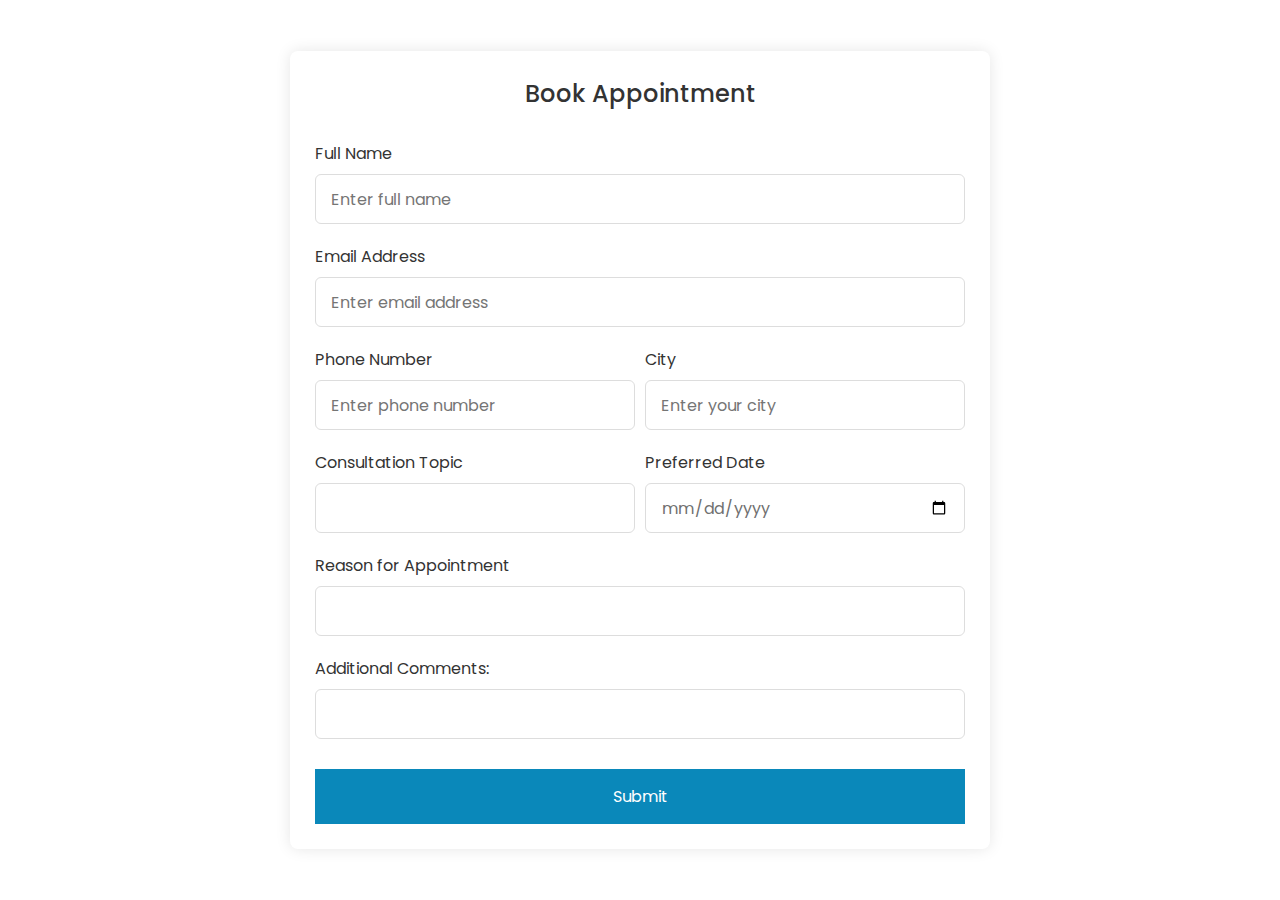
<file: appointment.html>
<!DOCTYPE html>
<html lang="en">
  <head>
    <meta charset="UTF-8" />
    <meta name="viewport" content="width=device-width, initial-scale=1.0" />
    <meta http-equiv="X-UA-Compatible" content="ie=edge" />
    <title>Book Appointment</title>
    <!---Custom CSS File--->
    <link rel="stylesheet" href="appintment.css" />
  </head>
  <body>
    <section class="container">
      <header>Book Appointment</header>
      <form action="#" class="form">
        <div class="input-box">
          <label>Full Name</label>
          <input type="text" placeholder="Enter full name" required />
        </div>

        <div class="input-box">
          <label>Email Address</label>
          <input type="text" placeholder="Enter email address" required />
        </div>

        <div class="column">
          <div class="input-box">
            <label>Phone Number</label>
            <input type="number" placeholder="Enter phone number" required />
          </div>
          <div class="input-box">
            <label>City</label>
            <input type="text" placeholder="Enter your city" required />
          </div>
        </div>
       

        <!-- Consulting Details -->

        <div class="column">
         <div class="input-box">
            <label>Consultation Topic</label>
            <input type="text">
          </div>
          <div class="input-box">
            <label>Preferred Date</label>
            <input type="date"/>
          </div>
        </div>


       <div class="input-box address">
        <div class="input-box">
            <label for="availability">Reason for Appointment</label>
            <input type="text" id="availability" name="availability" required>
          </div>
        <div class="input-box">
          <label for="availability">Additional Comments:</label>
          <input type="text" id="availability" name="availability" required>
        </div>
         <button>Submit</button>
      </form>
    </section>
  </body>
</html>
</file>
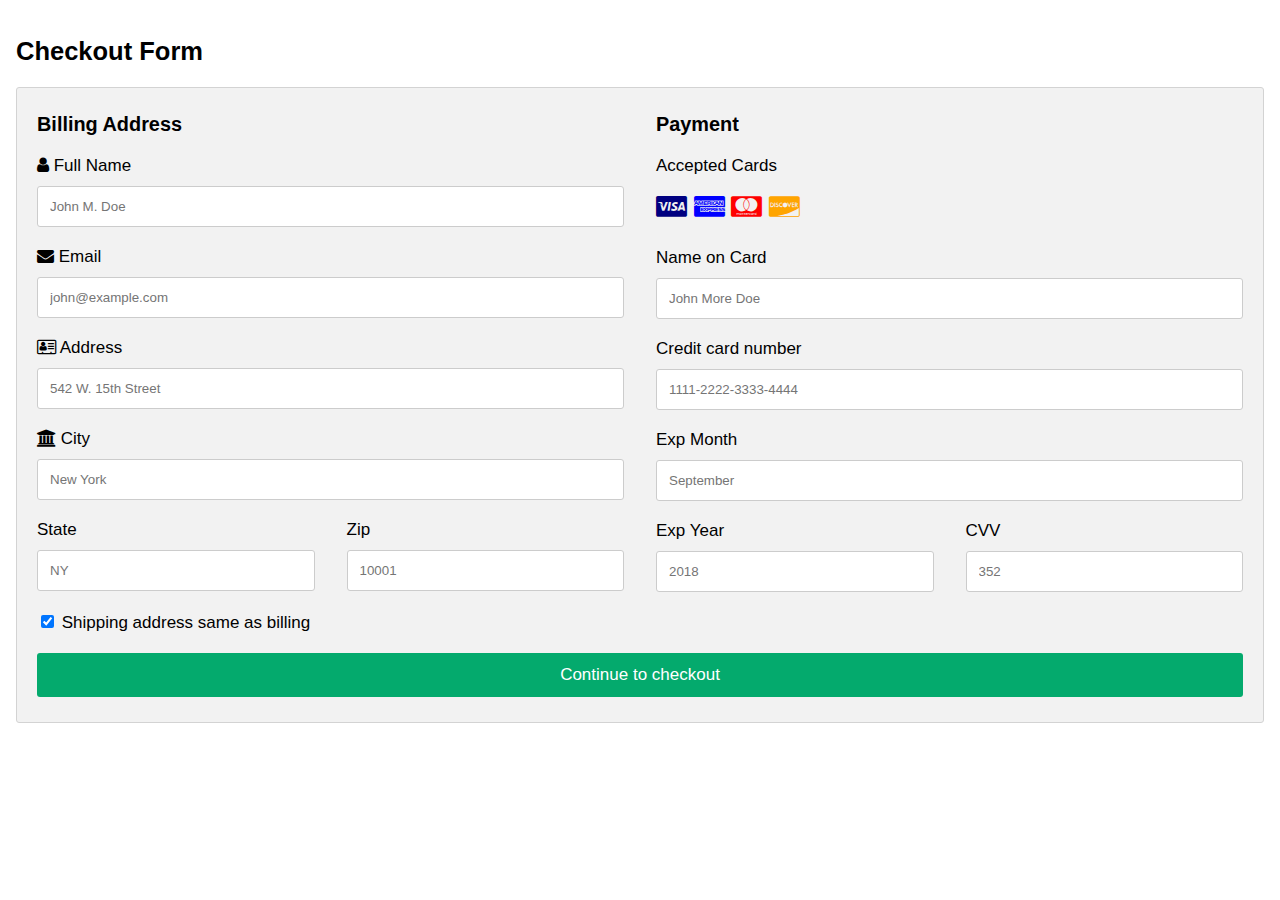
<file: checkout.html>
<!DOCTYPE html>
<html>
<head>
<meta name="viewport" content="width=device-width, initial-scale=1">
<link rel="stylesheet" href="https://cdnjs.cloudflare.com/ajax/libs/font-awesome/4.7.0/css/font-awesome.min.css">
<style>
body {
  font-family: Arial;
  font-size: 17px;
  padding: 8px;
}

* {
  box-sizing: border-box;
}

.row {
  display: -ms-flexbox; /* IE10 */
  display: flex;
  -ms-flex-wrap: wrap; /* IE10 */
  flex-wrap: wrap;
  margin: 0 -16px;
}

.col-25 {
  -ms-flex: 25%; /* IE10 */
  flex: 25%;
}

.col-50 {
  -ms-flex: 50%; /* IE10 */
  flex: 50%;
}

.col-75 {
  -ms-flex: 75%; /* IE10 */
  flex: 75%;
}

.col-25,
.col-50,
.col-75 {
  padding: 0 16px;
}

.container {
  background-color: #f2f2f2;
  padding: 5px 20px 15px 20px;
  border: 1px solid lightgrey;
  border-radius: 3px;
}

input[type=text] {
  width: 100%;
  margin-bottom: 20px;
  padding: 12px;
  border: 1px solid #ccc;
  border-radius: 3px;
}

label {
  margin-bottom: 10px;
  display: block;
}

.icon-container {
  margin-bottom: 20px;
  padding: 7px 0;
  font-size: 24px;
}

.btn {
  background-color: #04AA6D;
  color: white;
  padding: 12px;
  margin: 10px 0;
  border: none;
  width: 100%;
  border-radius: 3px;
  cursor: pointer;
  font-size: 17px;
}

.btn:hover {
  background-color: #45a049;
}

a {
  color: #2196F3;
}

hr {
  border: 1px solid lightgrey;
}

span.price {
  float: right;
  color: grey;
}

/* Responsive layout - when the screen is less than 800px wide, make the two columns stack on top of each other instead of next to each other (also change the direction - make the "cart" column go on top) */
@media (max-width: 800px) {
  .row {
    flex-direction: column-reverse;
  }
  .col-25 {
    margin-bottom: 20px;
  }
}
</style>
</head>
<body>

<h2>Checkout Form</h2>
<div class="row">
  <div class="col-75">
    <div class="container">
      <form action="">
      
        <div class="row">
          <div class="col-50">
            <h3>Billing Address</h3>
            <label for="fname"><i class="fa fa-user"></i> Full Name</label>
            <input type="text" id="fname" name="firstname" placeholder="John M. Doe">
            <label for="email"><i class="fa fa-envelope"></i> Email</label>
            <input type="text" id="email" name="email" placeholder="john@example.com">
            <label for="adr"><i class="fa fa-address-card-o"></i> Address</label>
            <input type="text" id="adr" name="address" placeholder="542 W. 15th Street">
            <label for="city"><i class="fa fa-institution"></i> City</label>
            <input type="text" id="city" name="city" placeholder="New York">

            <div class="row">
              <div class="col-50">
                <label for="state">State</label>
                <input type="text" id="state" name="state" placeholder="NY">
              </div>
              <div class="col-50">
                <label for="zip">Zip</label>
                <input type="text" id="zip" name="zip" placeholder="10001">
              </div>
            </div>
          </div>

          <div class="col-50">
            <h3>Payment</h3>
            <label for="fname">Accepted Cards</label>
            <div class="icon-container">
              <i class="fa fa-cc-visa" style="color:navy;"></i>
              <i class="fa fa-cc-amex" style="color:blue;"></i>
              <i class="fa fa-cc-mastercard" style="color:red;"></i>
              <i class="fa fa-cc-discover" style="color:orange;"></i>
            </div>
            <label for="cname">Name on Card</label>
            <input type="text" id="cname" name="cardname" placeholder="John More Doe">
            <label for="ccnum">Credit card number</label>
            <input type="text" id="ccnum" name="cardnumber" placeholder="1111-2222-3333-4444">
            <label for="expmonth">Exp Month</label>
            <input type="text" id="expmonth" name="expmonth" placeholder="September">
            <div class="row">
              <div class="col-50">
                <label for="expyear">Exp Year</label>
                <input type="text" id="expyear" name="expyear" placeholder="2018">
              </div>
              <div class="col-50">
                <label for="cvv">CVV</label>
                <input type="text" id="cvv" name="cvv" placeholder="352">
              </div>
            </div>
          </div>
          
        </div>
        <label>
          <input type="checkbox" checked="checked" name="sameadr"> Shipping address same as billing
        </label>
        <input type="submit" value="Continue to checkout" class="btn">
      </form>
    </div>
  </div>
  <!-- <div class="col-25">
    <div class="container">
      <h4>Cart <span class="price" style="color:black"><i class="fa fa-shopping-cart"></i> <b>4</b></span></h4>
      <p><a href="#">Product 1</a> <span class="price">$15</span></p>
      <p><a href="#">Product 2</a> <span class="price">$5</span></p>
      <p><a href="#">Product 3</a> <span class="price">$8</span></p>
      <p><a href="#">Product 4</a> <span class="price">$2</span></p>
      <hr>
      <p>Total <span class="price" style="color:black"><b>$30</b></span></p>
    </div>
  </div> -->
</div>

</body>
</html>
</file>
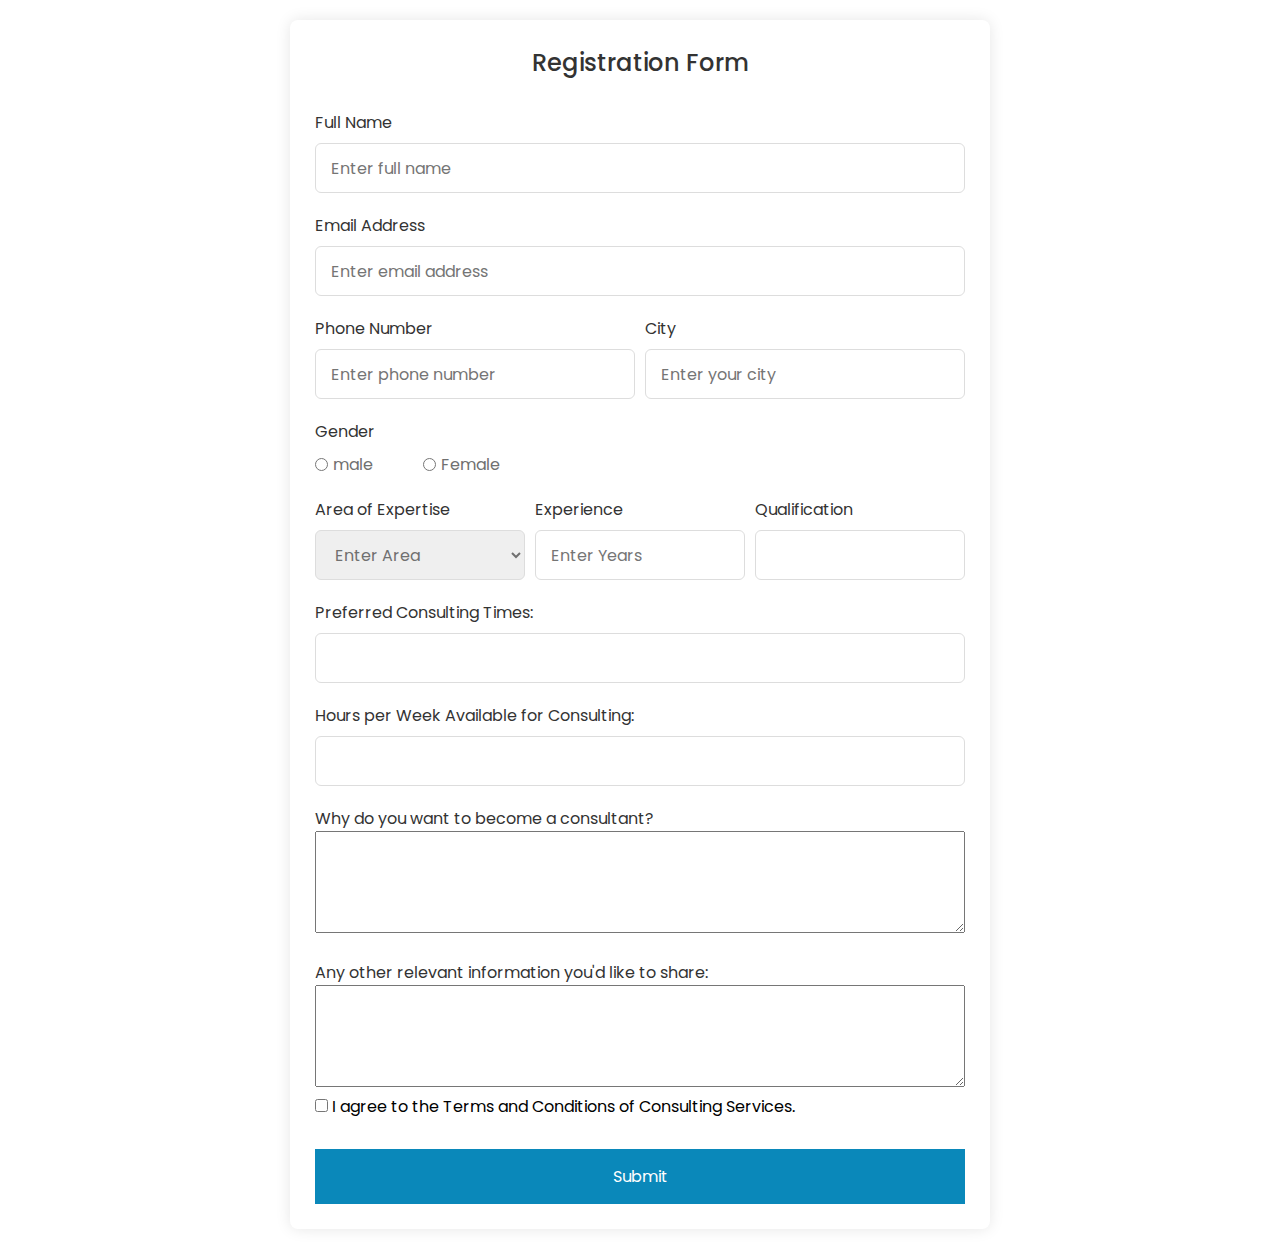
<file: consultant.html>
<!DOCTYPE html>
<html lang="en">
  <head>
    <meta charset="UTF-8" />
    <meta name="viewport" content="width=device-width, initial-scale=1.0" />
    <meta http-equiv="X-UA-Compatible" content="ie=edge" />
    <title>Become a consultant</title>
    <!---Custom CSS File--->
    <link rel="stylesheet" href="consultant.css" />
  </head>
  <body>
    <section class="container">
      <header>Registration Form</header>
      <form action="#" class="form">
        <div class="input-box">
          <label>Full Name</label>
          <input type="text" placeholder="Enter full name" required />
        </div>

        <div class="input-box">
          <label>Email Address</label>
          <input type="text" placeholder="Enter email address" required />
        </div>

        <div class="column">
          <div class="input-box">
            <label>Phone Number</label>
            <input type="number" placeholder="Enter phone number" required />
          </div>
          <div class="input-box">
            <label>City</label>
            <input type="text" placeholder="Enter your city" required />
          </div>
        </div>
        <div class="gender-box">
          <h3>Gender</h3>
          <div class="gender-option">
            <div class="gender">
              <input type="radio" id="check-male" name="gender"/>
              <label for="check-male">male</label>
            </div>
            <div class="gender">
              <input type="radio" id="check-female" name="gender" />
              <label for="check-female">Female</label>
            </div>
          </div>
        </div>
        

        <!-- Consulting Details -->

        <div class="column">
          <div class="input-box">
            <label>Area of Expertise</label>
            <select>
              <option hidden>Enter Area </option>
              <option>Marketing</option>
              <option>Finance</option>
              <option>Technology</option>
            </select>
          </div>
          <div class="input-box">
            <label>Experience</label>
            <input type="number" placeholder="Enter Years" required />
          </div>
          <div class="input-box">
            <label>Qualification</label>
            <input type="text" id="education" name="education" required />
          </div>
        </div>


       <div class="input-box address">
        <div class="input-box">
          <label for="times">Preferred Consulting Times:</label>
          <input type="text" id="times" name="times" required />
        </div>
        <div class="input-box">
          <label for="availability">Hours per Week Available for Consulting:</label>
          <input type="text" id="availability" name="availability" required>
        </div>
        <div class="input-box">
          <label for="why-consultant">Why do you want to become a consultant?</label>
          <textarea id="why-consultant"  name="why-consultant" cols="10" rows="4" required></textarea>
        </div>
        <div class="input-box">
          <label for="additional-info">Any other relevant information you'd like to share:</label>
            <textarea id="additional-info" cols="10" rows="4" name="additional-info"></textarea>
          </div>
        </div>
        <div class="checkbox">
          <label for="">
            <input type="checkbox" name="terms" required>
            I agree to the Terms and Conditions of Consulting Services.
          </label>
        <button>Submit</button>
      </form>
    </section>
  </body>
</html>
</file>
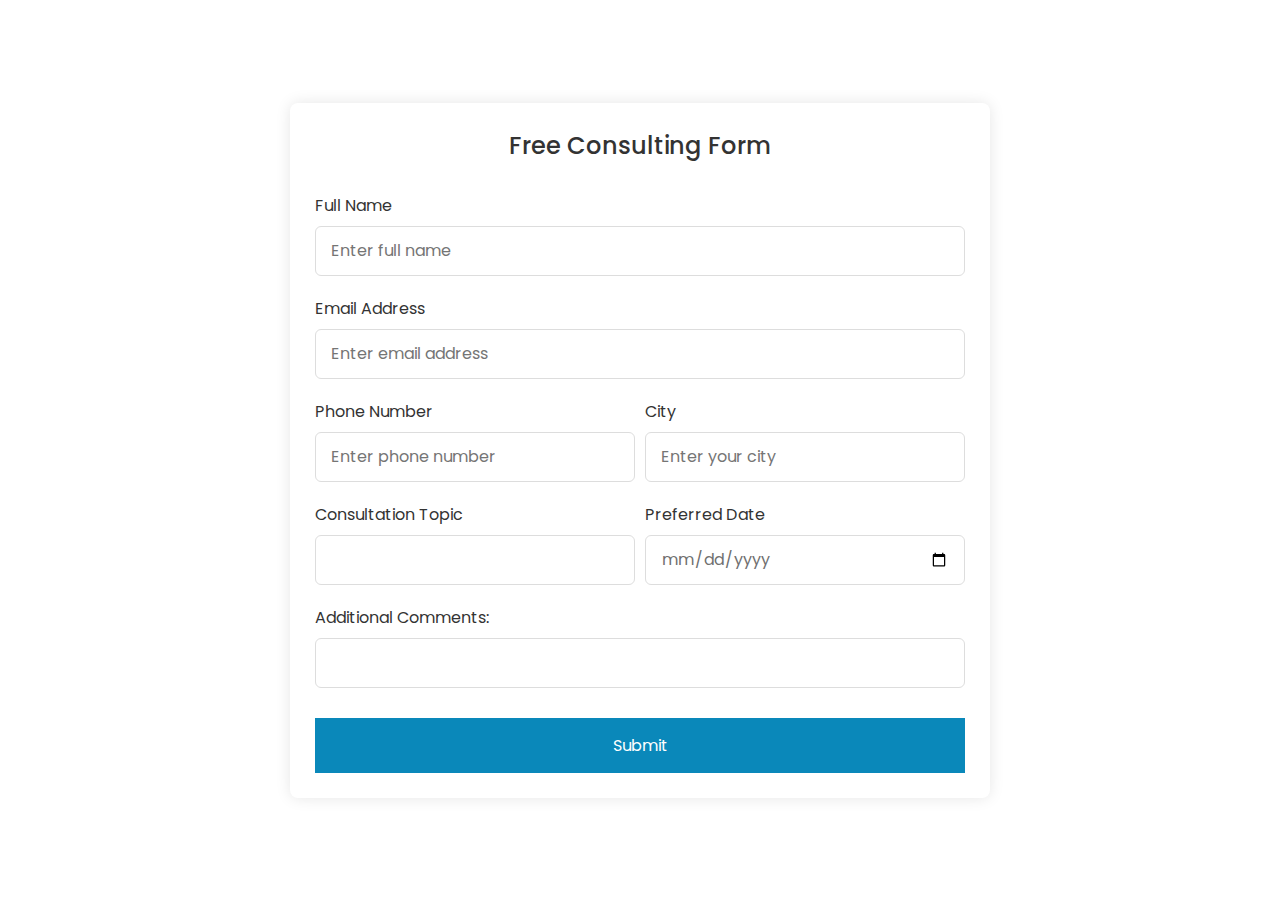
<file: freeconsulting.html>
<!DOCTYPE html>
<html lang="en">
  <head>
    <meta charset="UTF-8" />
    <meta name="viewport" content="width=device-width, initial-scale=1.0" />
    <meta http-equiv="X-UA-Compatible" content="ie=edge" />
    <title>Free Consulting</title>
    <!---Custom CSS File--->
    <link rel="stylesheet" href="freeconsulting.css">
  </head>
  <body>
    <section class="container">
      <header>Free Consulting Form</header>
      <form action="#" class="form">
        <div class="input-box">
          <label>Full Name</label>
          <input type="text" placeholder="Enter full name" required />
        </div>

        <div class="input-box">
          <label>Email Address</label>
          <input type="text" placeholder="Enter email address" required />
        </div>

        <div class="column">
          <div class="input-box">
            <label>Phone Number</label>
            <input type="number" placeholder="Enter phone number" required />
          </div>
          <div class="input-box">
            <label>City</label>
            <input type="text" placeholder="Enter your city" required />
          </div>
        </div>
       

        <!-- Consulting Details -->

        <div class="column">
         <div class="input-box">
            <label>Consultation Topic</label>
            <input type="text">
          </div>
          <div class="input-box">
            <label>Preferred Date</label>
            <input type="date"/>
          </div>
        </div>


       <div class="input-box address">
        <div class="input-box">
          <label for="availability">Additional Comments:</label>
          <input type="text" id="availability" name="availability" required>
        </div>
         <button>Submit</button>
      </form>
    </section>
  </body>
</html>
</file>
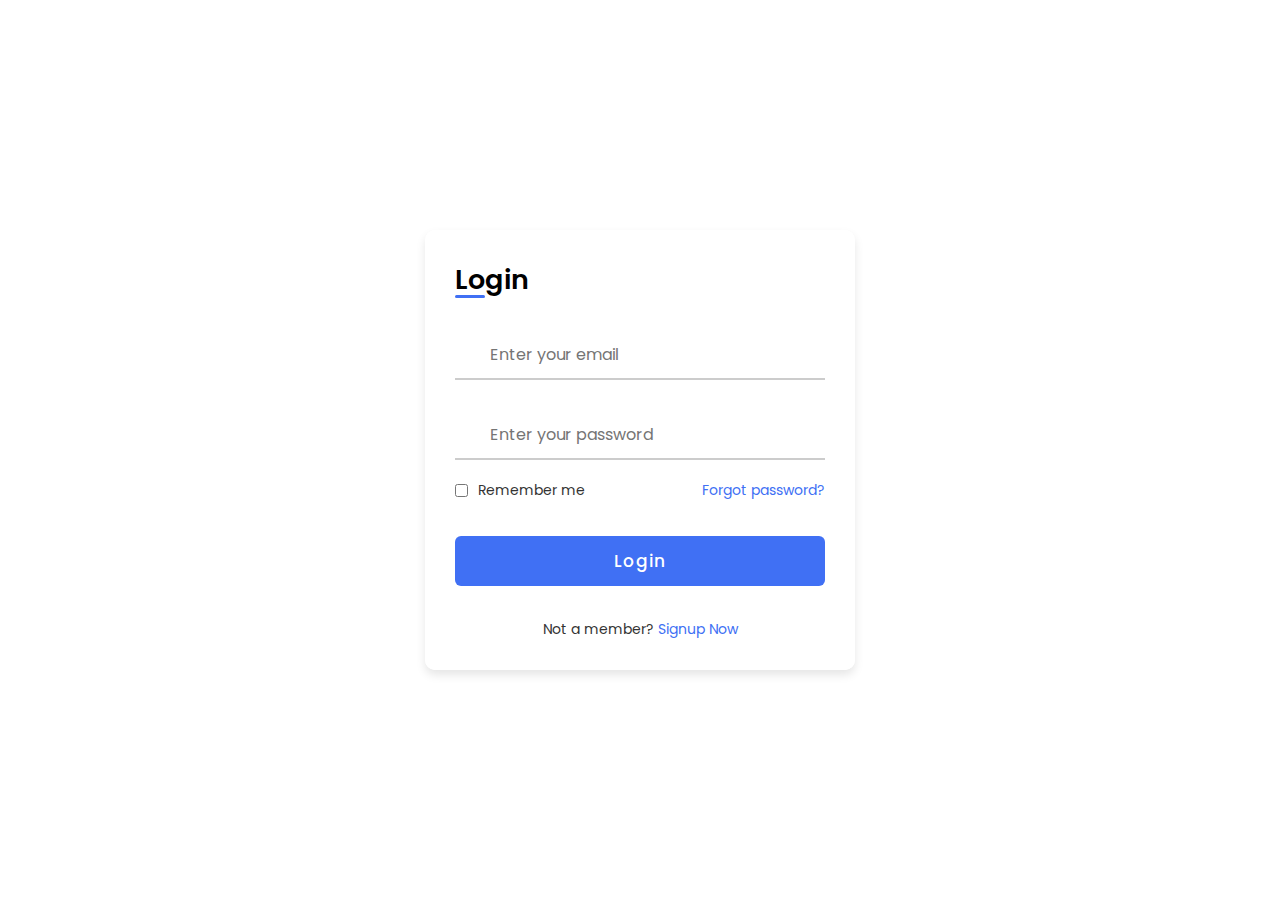
<file: login.html>
<!DOCTYPE html>
<!-- Coding By CodingNepal - codingnepalweb.com -->
<html lang="en">
<head>
    <meta charset="UTF-8">
    <meta http-equiv="X-UA-Compatible" content="IE=edge">
    <meta name="viewport" content="width=device-width, initial-scale=1.0">
    <link rel="stylesheet" href="https://unicons.iconscout.com/release/v4.0.0/css/line.css">
    <link rel="stylesheet" href="login.css">
         
    <title>Login & Registration Form</title> 
</head>
<body>
    
    <div class="container">
        <div class="forms">
            <div class="form login">
                <span class="title">Login</span>

                <form action="#">
                    <div class="input-field">
                        <input type="text" placeholder="Enter your email" required>
                        <i class="uil uil-envelope icon"></i>
                    </div>
                    <div class="input-field">
                        <input type="password" class="password" placeholder="Enter your password" required>
                        <i class="uil uil-lock icon"></i>
                        <i class="uil uil-eye-slash showHidePw"></i>
                    </div>

                    <div class="checkbox-text">
                        <div class="checkbox-content">
                            <input type="checkbox" id="logCheck">
                            <label for="logCheck" class="text">Remember me</label>
                        </div>
                        
                        <a href="#" class="text">Forgot password?</a>
                    </div>

                    <div class="input-field button">
                        <input type="button" value="Login">
                    </div>
                </form>

                <div class="login-signup">
                    <span class="text">Not a member?
                        <a href="#" class="text signup-link">Signup Now</a>
                    </span>
                </div>
            </div>

            <!-- Registration Form -->
            <div class="form signup">
                <span class="title">Registration</span>

                <form action="#">
                    <div class="input-field">
                        <input type="text" placeholder="Enter your name" required>
                        <i class="uil uil-user"></i>
                    </div>
                    <div class="input-field">
                        <input type="text" placeholder="Enter your email" required>
                        <i class="uil uil-envelope icon"></i>
                    </div>
                    <div class="input-field">
                        <input type="password" class="password" placeholder="Create a password" required>
                        <i class="uil uil-lock icon"></i>
                    </div>
                    <div class="input-field">
                        <input type="password" class="password" placeholder="Confirm a password" required>
                        <i class="uil uil-lock icon"></i>
                        <i class="uil uil-eye-slash showHidePw"></i>
                    </div>

                    <div class="checkbox-text">
                        <div class="checkbox-content">
                            <input type="checkbox" id="termCon">
                            <label for="termCon" class="text">I accepted all terms and conditions</label>
                        </div>
                    </div>

                    <div class="input-field button">
                        <input type="button" value="Signup">
                    </div>
                </form>

                <div class="login-signup">
                    <span class="text">Already a member?
                        <a href="#" class="text login-link">Login Now</a>
                    </span>
                </div>
            </div>
        </div>
    </div>

     <script src="login.js"></script> 
</body>
</html>
</file>
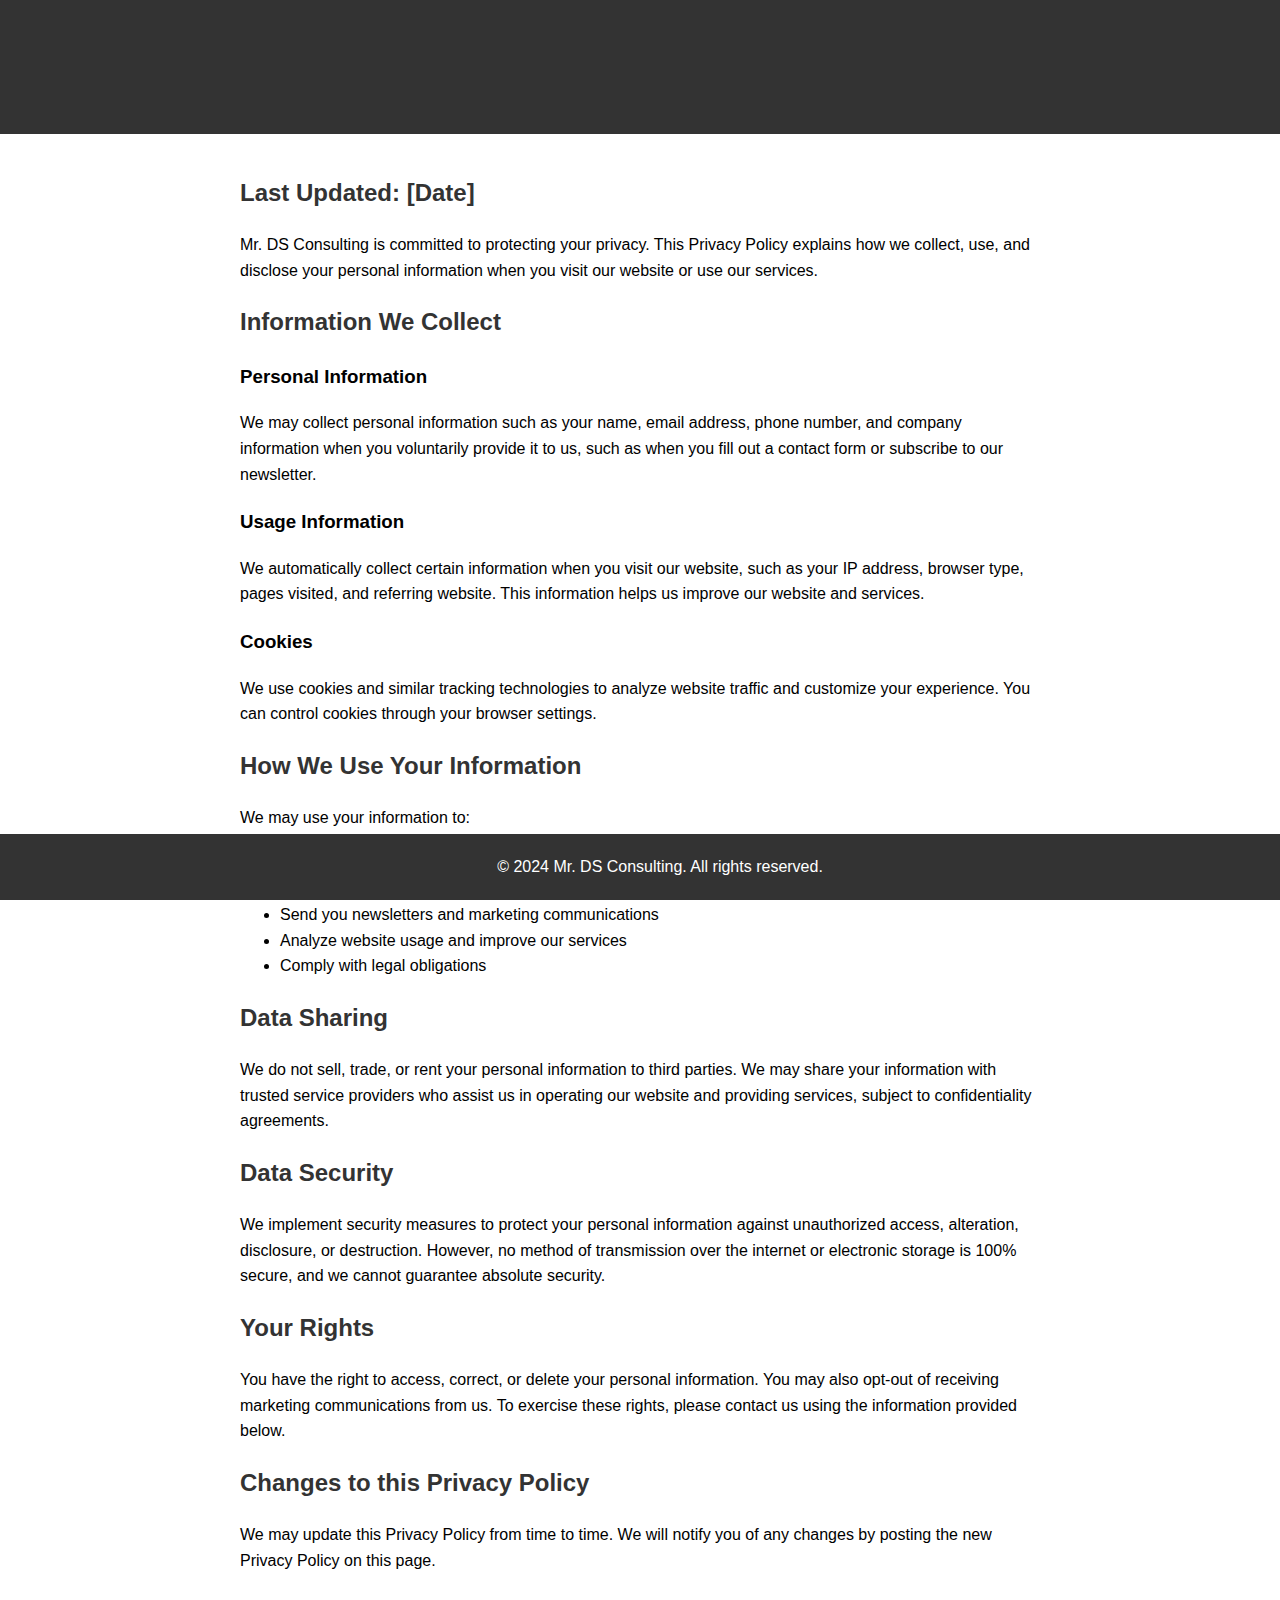
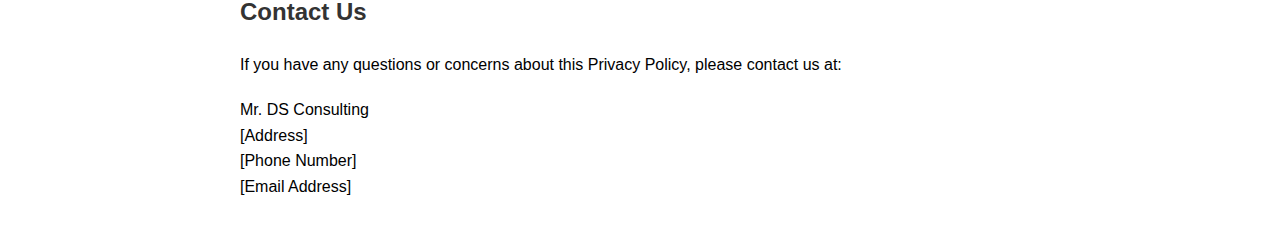
<file: privacy.html>
<!DOCTYPE html>
<html lang="en">
<head>
  <meta charset="UTF-8">
  <meta name="viewport" content="width=device-width, initial-scale=1.0">
  <title>Privacy Policy - Mr. DS Consulting</title>
  <style>
    body {
      font-family: Arial, sans-serif;
      line-height: 1.6;
      margin: 0;
      padding: 0;
    }
    header {
      background-color: #333;
      color: #fff;
      padding: 20px;
      text-align: center;
    }
    h1, h2 {
      color: #333;
    }
    .container {
      max-width: 800px;
      margin: 0 auto;
      padding: 20px;
    }
    p {
      margin-bottom: 20px;
    }
    footer {
      background-color: #333;
      color: #fff;
      text-align: center;
      padding: 20px;
      position: fixed;
      bottom: 0;
      width: 100%;
    }
    @media only screen and (max-width: 600px) {
      .container {
        padding: 10px;
      }
    }
  </style>
</head>
<body>

  <header>
    <h1>Privacy Policy</h1>
  </header>

  <div class="container">
    <h2>Last Updated: [Date]</h2>

    <p>Mr. DS Consulting is committed to protecting your privacy. This Privacy Policy explains how we collect, use, and disclose your personal information when you visit our website or use our services.</p>

    <h2>Information We Collect</h2>

    <h3>Personal Information</h3>
    <p>We may collect personal information such as your name, email address, phone number, and company information when you voluntarily provide it to us, such as when you fill out a contact form or subscribe to our newsletter.</p>

    <h3>Usage Information</h3>
    <p>We automatically collect certain information when you visit our website, such as your IP address, browser type, pages visited, and referring website. This information helps us improve our website and services.</p>

    <h3>Cookies</h3>
    <p>We use cookies and similar tracking technologies to analyze website traffic and customize your experience. You can control cookies through your browser settings.</p>

    <h2>How We Use Your Information</h2>

    <p>We may use your information to:</p>
    <ul>
      <li>Provide and maintain our services</li>
      <li>Communicate with you</li>
      <li>Send you newsletters and marketing communications</li>
      <li>Analyze website usage and improve our services</li>
      <li>Comply with legal obligations</li>
    </ul>

    <h2>Data Sharing</h2>

    <p>We do not sell, trade, or rent your personal information to third parties. We may share your information with trusted service providers who assist us in operating our website and providing services, subject to confidentiality agreements.</p>

    <h2>Data Security</h2>

    <p>We implement security measures to protect your personal information against unauthorized access, alteration, disclosure, or destruction. However, no method of transmission over the internet or electronic storage is 100% secure, and we cannot guarantee absolute security.</p>

    <h2>Your Rights</h2>

    <p>You have the right to access, correct, or delete your personal information. You may also opt-out of receiving marketing communications from us. To exercise these rights, please contact us using the information provided below.</p>

    <h2>Changes to this Privacy Policy</h2>

    <p>We may update this Privacy Policy from time to time. We will notify you of any changes by posting the new Privacy Policy on this page.</p>

    <h2>Contact Us</h2>
    <p>If you have any questions or concerns about this Privacy Policy, please contact us at:</p>
    <p>Mr. DS Consulting<br>
    [Address]<br>
    [Phone Number]<br>
    [Email Address]</p>
  </div>

  <footer>
    &copy; 2024 Mr. DS Consulting. All rights reserved.
  </footer>

</body>
</html>
</file>
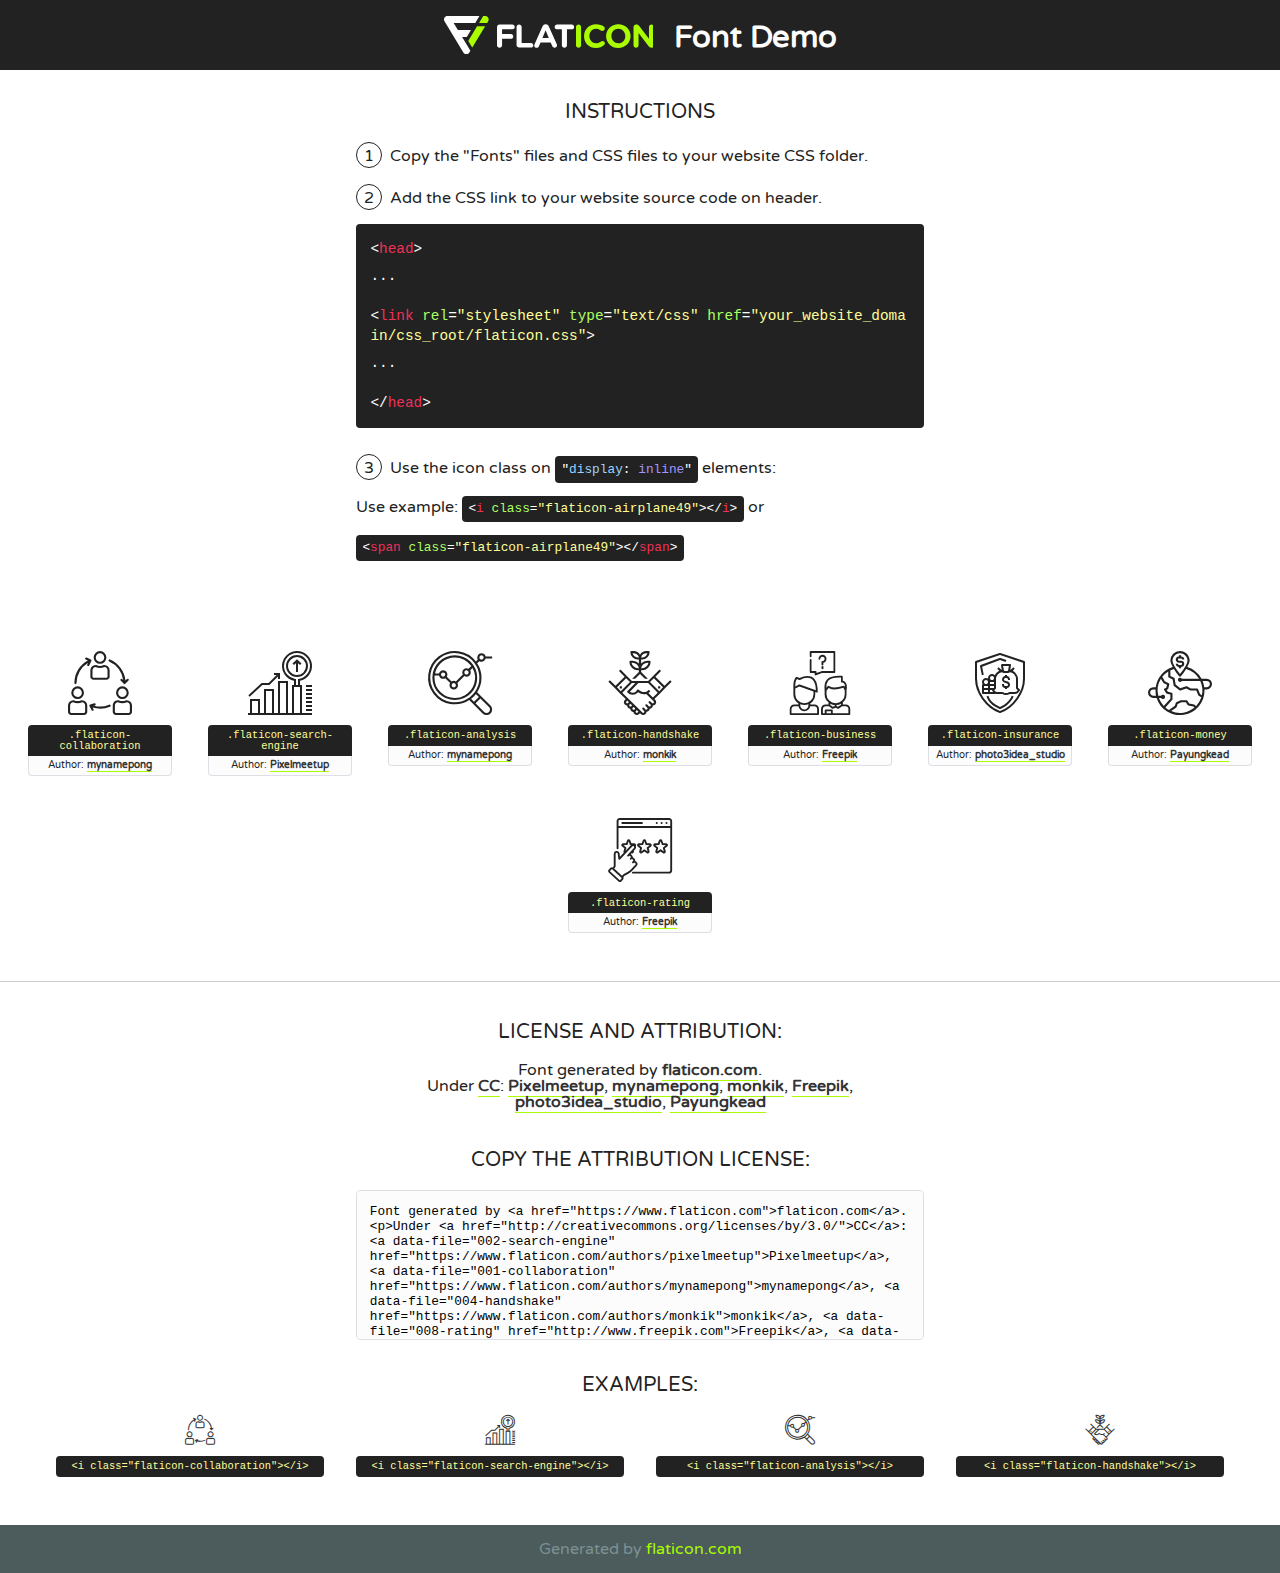
<file: fonts/flaticon/font/flaticon.html>
<!DOCTYPE html>
<!--
  Flaticon icon font: Flaticon
  Creation date: 15/08/2019 02:46
-->
<html>
<!DOCTYPE html>
<html>

<head>
    <title>Flaticon WebFont</title>
    <link href="http://fonts.googleapis.com/css?family=Varela+Round" rel="stylesheet" type="text/css" />
    <link rel="stylesheet" type="text/css" href="flaticon.css">
    <meta charset="UTF-8">
    <style>
    html, body, div, span, applet, object, iframe,
    h1, h2, h3, h4, h5, h6, p, blockquote, pre,
    a, abbr, acronym, address, big, cite, code,
    del, dfn, em, img, ins, kbd, q, s, samp,
    small, strike, strong, sub, sup, tt, var,
    b, u, i, center,
    dl, dt, dd, ol, ul, li,
    fieldset, form, label, legend,
    table, caption, tbody, tfoot, thead, tr, th, td,
    article, aside, canvas, details, embed, 
    figure, figcaption, footer, header, hgroup, 
    menu, nav, output, ruby, section, summary,
    time, mark, audio, video {
        margin: 0;
        padding: 0;
        border: 0;
        font-size: 100%;
        font: inherit;
        vertical-align: baseline;
    }
    /* HTML5 display-role reset for older browsers */
    article, aside, details, figcaption, figure, 
    footer, header, hgroup, menu, nav, section {
        display: block;
    }
    body {
        line-height: 1;
    }
    ol, ul {
        list-style: none;
    }
    blockquote, q {
        quotes: none;
    }
    blockquote:before, blockquote:after,
    q:before, q:after {
        content: '';
        content: none;
    }
    table {
        border-collapse: collapse;
        border-spacing: 0;
    }
    body {
        font-family: 'Varela Round', Helvetica, Arial, sans-serif;
        font-size: 16px;
        color: #222;
    }
    a {
        color: #333;
        border-bottom: 1px solid #a9fd00;
        font-weight: bold;
        text-decoration: none;
    }
    * {
        -moz-box-sizing: border-box;
        -webkit-box-sizing: border-box;
        box-sizing: border-box;
        margin: 0;
        padding: 0;
    }
    [class^="flaticon-"]:before, [class*=" flaticon-"]:before, [class^="flaticon-"]:after, [class*=" flaticon-"]:after {
        font-family: Flaticon;
        font-size: 30px;
        font-style: normal;
        margin-left: 20px;
        color: #333;
    }
    .wrapper {
        max-width: 600px;
        margin: auto;
        padding: 0 1em;
    }
    .title {
        font-size: 1.25em;
        text-align: center;
        margin-bottom: 1em;
        text-transform: uppercase;
    }
    header {
        text-align: center;
        background-color: #222;
        color: #fff;
        padding: 1em;
    }
    header .logo {
        width: 210px;
        height: 38px;
        display: inline-block;
        vertical-align: middle;
        margin-right: 1em;
        border: none;
    }
    header strong {
        font-size: 1.95em;
        font-weight: bold;
        vertical-align: middle;
        margin-top: 5px;
        display: inline-block;
    }
    .demo {
        margin: 2em auto;
        line-height: 1.25em;
    }
    .demo ul li {
        margin-bottom: 1em;
    }
    .demo ul li .num {
        color: #222;
        border-radius: 20px;
        display: inline-block;
        width: 26px;
        padding: 3px;
        height: 26px;
        text-align: center;
        margin-right: 0.5em;
        border: 1px solid #222;
    }
    .demo ul li code {
        background-color: #222;
        border-radius: 4px;
        padding: 0.25em 0.5em;
        display: inline-block;
        color: #fff;
        font-family: Consolas,Monaco,Lucida Console,Liberation Mono,DejaVu Sans Mono,Bitstream Vera Sans Mono,Courier New, monospace;
        font-weight: lighter;
        margin-top: 1em;
        font-size: 0.8em;
        word-break: break-all;
    }
    .demo ul li code.big {
        padding: 1em;
        font-size: 0.9em;
    }
    .demo ul li code .red {
        color: #EF3159;
    }
    .demo ul li code .green {
        color: #ACFF65;
    }
    .demo ul li code .yellow {
        color: #FFFF99;
    }
    .demo ul li code .blue {
        color: #99D3FF;
    }
    .demo ul li code .purple {
        color: #A295FF;
    }
    .demo ul li code .dots {
        margin-top: 0.5em;
        display: block;
    }
    #glyphs {
        border-bottom: 1px solid #ccc;
        padding: 2em 0;
        text-align: center;
    }
    .glyph {
        display: inline-block;
        width: 9em;
        margin: 1em;
        text-align: center;
        vertical-align: top;
        background: #FFF;
    }
    .glyph .glyph-icon {
        padding: 10px;
        display: block;
        font-family:"Flaticon";
        font-size: 64px;
        line-height: 1;
    }
    .glyph .glyph-icon:before {
        font-size: 64px;
        color: #222;
        margin-left: 0;
    }
    .class-name {
        font-size: 0.65em;
        background-color: #222;
        color: #fff;
        border-radius: 4px 4px 0 0;
        padding: 0.5em;
        color: #FFFF99;
        font-family: Consolas,Monaco,Lucida Console,Liberation Mono,DejaVu Sans Mono,Bitstream Vera Sans Mono,Courier New, monospace;
    }
    .author-name {
        font-size: 0.6em;
        background-color: #fcfcfd;
        border: 1px solid #DEDEE4;
        border-top: 0;
        border-radius: 0 0 4px 4px;
        padding: 0.5em;
    }
    .class-name:last-child {
        font-size: 10px;
        color:#888;
    }
    .class-name:last-child a {
        font-size: 10px;
        color:#555;
    }
    .class-name:last-child a:hover {
        color:#a9fd00;
    }
    .glyph > input {
        display: block;
        width: 100px;
        margin: 5px auto;
        text-align: center;
        font-size: 12px;
        cursor: text;
    }
    .glyph > input.icon-input {
        font-family:"Flaticon";
        font-size: 16px;
        margin-bottom: 10px;
    }
    .attribution .title {
        margin-top: 2em;
    }
    .attribution textarea {
        background-color: #fcfcfd;
        padding: 1em;
        border: none;
        box-shadow: none;
        border: 1px solid #DEDEE4;
        border-radius: 4px;
        resize: none;
        width: 100%;
        height: 150px;
        font-size: 0.8em;
        font-family: Consolas,Monaco,Lucida Console,Liberation Mono,DejaVu Sans Mono,Bitstream Vera Sans Mono,Courier New, monospace;
        -webkit-appearance: none;
    }
    .iconsuse {
        margin: 2em auto;
        text-align: center;
        max-width: 1200px;
    }
    .iconsuse:after {
        content: '';
        display: table;
        clear: both;
    }
    .iconsuse .image {
        float: left;
        width: 25%;
        padding: 0 1em;
    }
    .iconsuse .image p {
        margin-bottom: 1em;
    }
    .iconsuse .image span {
        display: block;
        font-size: 0.65em;
        background-color: #222;
        color: #fff;
        border-radius: 4px;
        padding: 0.5em;
        color: #FFFF99;
        margin-top: 1em;
        font-family: Consolas,Monaco,Lucida Console,Liberation Mono,DejaVu Sans Mono,Bitstream Vera Sans Mono,Courier New, monospace;
    }
    #footer {
        text-align: center;
        background-color: #4C5B5C;
        color: #7c9192;
        padding: 1em;
    }
    #footer a {
        border: none;
        color: #a9fd00;
        font-weight: normal;
    }
    @media (max-width: 960px) {
        .iconsuse .image {
            width: 50%;
        }
    }
    @media (max-width: 560px) {
        .iconsuse .image {
            width: 100%;
        }
    }
    </style>
</head>

<body class="characters-off">

    <header>
        <a href="https://www.flaticon.com" target="_blank" class="logo">
            <svg version="1.1" xmlns="http://www.w3.org/2000/svg" xmlns:xlink="http://www.w3.org/1999/xlink" xmlns:a="http://ns.adobe.com/AdobeSVGViewerExtensions/3.0/" viewBox="0 0 560.875 102.036" enable-background="new 0 0 560.875 102.036" xml:space="preserve">
                <defs>
                </defs>
                <g>
                    <g class="letters">
                        <path fill="#ffffff" d="M141.596,29.675c0-3.777,2.985-6.767,6.764-6.767h34.438c3.426,0,6.15,2.728,6.15,6.15
                        c0,3.43-2.724,6.149-6.15,6.149h-27.674v13.091h23.719c3.429,0,6.151,2.724,6.151,6.15c0,3.43-2.723,6.149-6.151,6.149h-23.719
                        v17.574c0,3.773-2.986,6.761-6.764,6.761c-3.779,0-6.764-2.989-6.764-6.761V29.675z"></path>
                        <path fill="#ffffff" d="M193.844,29.149c0-3.781,2.985-6.767,6.764-6.767c3.776,0,6.763,2.985,6.763,6.767v42.957h25.039
                        c3.426,0,6.149,2.726,6.149,6.153c0,3.425-2.723,6.15-6.149,6.15h-31.802c-3.779,0-6.764-2.986-6.764-6.768V29.149z"></path>
                        <path fill="#ffffff" d="M241.891,75.71l21.438-48.407c1.492-3.341,4.215-5.357,7.906-5.357h0.792
                        c3.686,0,6.323,2.017,7.815,5.357l21.439,48.407c0.436,0.967,0.701,1.845,0.701,2.723c0,3.602-2.809,6.501-6.414,6.501
                        c-3.161,0-5.269-1.845-6.499-4.655l-4.132-9.661h-27.059l-4.301,10.102c-1.144,2.631-3.426,4.214-6.237,4.214
                        c-3.517,0-6.24-2.81-6.24-6.325C241.1,77.64,241.451,76.677,241.891,75.71z M279.932,58.666l-8.521-20.297l-8.526,20.297H279.932
                        z"></path>
                        <path fill="#ffffff" d="M314.864,35.387H301.86c-3.429,0-6.239-2.813-6.239-6.238c0-3.429,2.811-6.24,6.239-6.24h39.533
                        c3.426,0,6.237,2.811,6.237,6.24c0,3.425-2.811,6.238-6.237,6.238h-13.001v42.785c0,3.773-2.99,6.761-6.764,6.761
                        c-3.779,0-6.764-2.989-6.764-6.761V35.387z"></path>
                        <path fill="#A9FD00" d="M352.615,29.149c0-3.781,2.985-6.767,6.767-6.767c3.774,0,6.761,2.985,6.761,6.767v49.024
                        c0,3.773-2.987,6.761-6.761,6.761c-3.781,0-6.767-2.989-6.767-6.761V29.149z"></path>
                        <path fill="#A9FD00" d="M374.132,53.836v-0.179c0-17.481,13.178-31.801,32.065-31.801c9.22,0,15.459,2.458,20.557,6.238
                        c1.402,1.054,2.637,2.985,2.637,5.357c0,3.692-2.985,6.59-6.681,6.59c-1.845,0-3.071-0.702-4.044-1.319
                        c-3.776-2.813-7.729-4.393-12.562-4.393c-10.364,0-17.831,8.611-17.831,19.154v0.173c0,10.542,7.291,19.329,17.831,19.329
                        c5.715,0,9.492-1.756,13.359-4.834c1.049-0.874,2.458-1.491,4.039-1.491c3.429,0,6.325,2.813,6.325,6.236
                        c0,2.106-1.056,3.78-2.282,4.834c-5.539,4.834-12.036,7.733-21.878,7.733C387.572,85.464,374.132,71.493,374.132,53.836z"></path>
                        <path fill="#A9FD00" d="M433.009,53.836v-0.179c0-17.481,13.79-31.801,32.766-31.801c18.981,0,32.592,14.143,32.592,31.628v0.173
                        c0,17.483-13.785,31.807-32.769,31.807C446.625,85.464,433.009,71.32,433.009,53.836z M484.224,53.836v-0.179
                        c0-10.539-7.725-19.326-18.626-19.326c-10.893,0-18.449,8.611-18.449,19.154v0.173c0,10.542,7.73,19.329,18.626,19.329
                        C476.676,72.986,484.224,64.378,484.224,53.836z"></path>
                        <path fill="#A9FD00" d="M506.233,29.321c0-3.774,2.99-6.763,6.767-6.763h1.401c3.252,0,5.183,1.583,7.029,3.953l26.093,34.265
                        V29.059c0-3.692,2.99-6.677,6.681-6.677c3.683,0,6.671,2.985,6.671,6.677v48.934c0,3.78-2.987,6.765-6.764,6.765h-0.436
                        c-3.257,0-5.188-1.581-7.034-3.953l-27.056-35.492v32.944c0,3.687-2.985,6.676-6.678,6.676c-3.683,0-6.673-2.989-6.673-6.676
                        V29.321z"></path>
                    </g>
                    <g class="insignia">
                        <path fill="#ffffff" d="M48.372,56.137h12.517l11.156-18.537H37.186L25.688,18.539h57.825L94.668,0H9.271
                        C5.925,0,2.842,1.801,1.198,4.716c-1.644,2.907-1.593,6.482,0.134,9.343l50.38,83.501c1.678,2.781,4.689,4.476,7.938,4.476
                        c3.246,0,6.257-1.695,7.935-4.476l2.898-4.804L48.372,56.137z"></path>
                        <g class="i">
                            <path fill="#A9FD00" d="M93.575,18.539h0.031v0.004l21.652,0.004l2.705-4.488c1.727-2.861,1.778-6.436,0.133-9.343
                            C116.454,1.801,113.371,0,110.026,0h-5.294L93.575,18.539z"></path>
                            <polygon fill="#A9FD00" points="88.291,27.356 64.725,66.486 75.519,84.404 109.942,27.356"></polygon>
                        </g>
                    </g>
                </g>
            </svg>
        </a>
        <strong>Font Demo</strong>
    </header>


    <section class="demo wrapper">

        <p class="title">Instructions</p>

        <ul>
            <li>
                <span class="num">1</span>Copy the "Fonts" files and CSS files to your website CSS folder.
            </li>
            <li>
                <span class="num">2</span>Add the CSS link to your website source code on header.
                <code class="big">
                    &lt;<span class="red">head</span>&gt;
                    <br/><span class="dots">...</span>
                    <br/>&lt;<span class="red">link</span> <span class="green">rel</span>=<span class="yellow">"stylesheet"</span> <span class="green">type</span>=<span class="yellow">"text/css"</span> <span class="green">href</span>=<span class="yellow">"your_website_domain/css_root/flaticon.css"</span>&gt;
                    <br/><span class="dots">...</span>
                    <br/>&lt;/<span class="red">head</span>&gt;
                </code>
            </li>

            <li>
                <p>
                    <span class="num">3</span>Use the icon class on <code>"<span class="blue">display</span>:<span class="purple"> inline</span>"</code> elements:
                    <br />
                    Use example: <code>&lt;<span class="red">i</span> <span class="green">class</span>=<span class="yellow">&quot;flaticon-airplane49&quot;</span>&gt;&lt;/<span class="red">i</span>&gt;</code> or <code>&lt;<span class="red">span</span> <span class="green">class</span>=<span class="yellow">&quot;flaticon-airplane49&quot;</span>&gt;&lt;/<span class="red">span</span>&gt;</code>
            </li>
        </ul>

    </section>




   <section id="glyphs">          
    
      
        <div class="glyph"><div class="glyph-icon flaticon-collaboration"></div>
            <div class="class-name">.flaticon-collaboration</div>
            <div class="author-name">Author: <a data-file="001-collaboration" href="https://www.flaticon.com/authors/mynamepong">mynamepong</a> </div> 
        </div>        
        
        <div class="glyph"><div class="glyph-icon flaticon-search-engine"></div>
            <div class="class-name">.flaticon-search-engine</div>
            <div class="author-name">Author: <a data-file="002-search-engine" href="https://www.flaticon.com/authors/pixelmeetup">Pixelmeetup</a> </div> 
        </div>        
        
        <div class="glyph"><div class="glyph-icon flaticon-analysis"></div>
            <div class="class-name">.flaticon-analysis</div>
            <div class="author-name">Author: <a data-file="003-analysis" href="https://www.flaticon.com/authors/mynamepong">mynamepong</a> </div> 
        </div>        
        
        <div class="glyph"><div class="glyph-icon flaticon-handshake"></div>
            <div class="class-name">.flaticon-handshake</div>
            <div class="author-name">Author: <a data-file="004-handshake" href="https://www.flaticon.com/authors/monkik">monkik</a> </div> 
        </div>        
        
        <div class="glyph"><div class="glyph-icon flaticon-business"></div>
            <div class="class-name">.flaticon-business</div>
            <div class="author-name">Author: <a data-file="005-business" href="http://www.freepik.com">Freepik</a> </div> 
        </div>        
        
        <div class="glyph"><div class="glyph-icon flaticon-insurance"></div>
            <div class="class-name">.flaticon-insurance</div>
            <div class="author-name">Author: <a data-file="006-insurance" href="https://www.flaticon.com/authors/photo3idea-studio">photo3idea_studio</a> </div> 
        </div>        
        
        <div class="glyph"><div class="glyph-icon flaticon-money"></div>
            <div class="class-name">.flaticon-money</div>
            <div class="author-name">Author: <a data-file="007-money" href="https://www.flaticon.com/authors/payungkead">Payungkead</a> </div> 
        </div>        
        
        <div class="glyph"><div class="glyph-icon flaticon-rating"></div>
            <div class="class-name">.flaticon-rating</div>
            <div class="author-name">Author: <a data-file="008-rating" href="http://www.freepik.com">Freepik</a> </div> 
        </div>        
        

    </section>



    <section class="attribution wrapper"   style="text-align:center;">

      <div class="title">License and attribution:</div><div class="attrDiv">Font generated by <a href="https://www.flaticon.com">flaticon.com</a>. <div><p>Under <a href="http://creativecommons.org/licenses/by/3.0/">CC</a>: <a data-file="002-search-engine" href="https://www.flaticon.com/authors/pixelmeetup">Pixelmeetup</a>, <a data-file="001-collaboration" href="https://www.flaticon.com/authors/mynamepong">mynamepong</a>, <a data-file="004-handshake" href="https://www.flaticon.com/authors/monkik">monkik</a>, <a data-file="008-rating" href="http://www.freepik.com">Freepik</a>, <a data-file="006-insurance" href="https://www.flaticon.com/authors/photo3idea-studio">photo3idea_studio</a>, <a data-file="007-money" href="https://www.flaticon.com/authors/payungkead">Payungkead</a></p>  </div>
      </div>
      <div class="title">Copy the Attribution License:</div>

    <textarea onclick="this.focus();this.select();">Font generated by &lt;a href=&quot;https://www.flaticon.com&quot;&gt;flaticon.com&lt;/a&gt;. <p>Under <a href="http://creativecommons.org/licenses/by/3.0/">CC</a>: <a data-file="002-search-engine" href="https://www.flaticon.com/authors/pixelmeetup">Pixelmeetup</a>, <a data-file="001-collaboration" href="https://www.flaticon.com/authors/mynamepong">mynamepong</a>, <a data-file="004-handshake" href="https://www.flaticon.com/authors/monkik">monkik</a>, <a data-file="008-rating" href="http://www.freepik.com">Freepik</a>, <a data-file="006-insurance" href="https://www.flaticon.com/authors/photo3idea-studio">photo3idea_studio</a>, <a data-file="007-money" href="https://www.flaticon.com/authors/payungkead">Payungkead</a></p>  
     </textarea>

    </section>

    <section class="iconsuse">

          <div class="title">Examples:</div>            
             
            <div class="image">
                <p>
                    <i class="glyph-icon flaticon-collaboration"></i> 
                    <span>&lt;i class=&quot;flaticon-collaboration&quot;&gt;&lt;/i&gt;</span>
                </p>
            </div>
            
            <div class="image">
                <p>
                    <i class="glyph-icon flaticon-search-engine"></i> 
                    <span>&lt;i class=&quot;flaticon-search-engine&quot;&gt;&lt;/i&gt;</span>
                </p>
            </div>
            
            <div class="image">
                <p>
                    <i class="glyph-icon flaticon-analysis"></i> 
                    <span>&lt;i class=&quot;flaticon-analysis&quot;&gt;&lt;/i&gt;</span>
                </p>
            </div>
            
            <div class="image">
                <p>
                    <i class="glyph-icon flaticon-handshake"></i> 
                    <span>&lt;i class=&quot;flaticon-handshake&quot;&gt;&lt;/i&gt;</span>
                </p>
            </div>
                       
        </div>
                            
    </section>

<div id="footer">
    <div>Generated by <a href="https://www.flaticon.com">flaticon.com</a>
    </div>
</div>



</body>
</html>
</file>
<file: appintment.css>
/* Import Google font - Poppins */
@import url("https://fonts.googleapis.com/css2?family=Poppins:wght@200;300;400;500;600;700&display=swap");
* {
  margin: 0;
  padding: 0;
  box-sizing: border-box;
  font-family: "Poppins", sans-serif;
}
body {
  min-height: 100vh;
  display: flex;
  align-items: center;
  justify-content: center;
  padding: 20px;
  /* background: rgb(130, 106, 251); */
}
.container {
  position: relative;
  max-width: 700px;
  width: 100%;
  background: #fff;
  padding: 25px;
  border-radius: 8px;
  box-shadow: 0 0 15px rgba(0, 0, 0, 0.1);
}
.container header {
  font-size: 1.5rem;
  color: #333;
  font-weight: 500;
  text-align: center;
}
.container .form {
  margin-top: 30px;
}
.form .input-box {
  width: 100%;
  margin-top: 20px;
}
.input-box label {
  color: #333;
}
.form :where(.input-box input, .select-box) {
  position: relative;
  height: 50px;
  width: 100%;
  outline: none;
  font-size: 1rem;
  color: #707070;
  margin-top: 8px;
  border: 1px solid #ddd;
  border-radius: 6px;
  padding: 0 15px;
}
.input-box input:focus {
  box-shadow: 0 1px 0 rgba(0, 0, 0, 0.1);
}
.form .column {
  display: flex;
  column-gap: 10px;
}
.form .gender-box {
  margin-top: 20px;
}
.gender-box h3 {
  color: #333;
  font-size: 1rem;
  font-weight: 400;
  margin-bottom: 8px;
}
.form :where(.gender-option, .gender) {
  display: flex;
  align-items: center;
  column-gap: 50px;
  flex-wrap: wrap;
}
.form .gender {
  column-gap: 5px;
}
.gender input {
  accent-color: rgb(10, 136, 186);
}
.form :where(.gender input, .gender label) {
  cursor: pointer;
}
.gender label {
  color: #707070;
}
/* Consulting Details */

.form :where(.input-box select, .select-box) {
  position: relative;
  height: 50px;
  width: 100%;
  outline: none;
  font-size: 1rem;
  color: #707070;
  margin-top: 8px;
  border: 1px solid #ddd;
  border-radius: 6px;
  padding: 0 15px;
}
.address textarea {
  height: 100%;
  width: 100%;
  /* outline: none;  */
  color: #707070;
  font-size: 1rem; 
 } 
.form button {
  height: 55px;
  width: 100%;
  color: #fff;
  font-size: 1rem;
  font-weight: 400;
  margin-top: 30px;
  border: none;
  cursor: pointer;
  transition: all 0.2s ease;
  background: rgb(10, 136, 186);
}
.form button:hover {
  background: rgb(88, 56, 250);
}
/* /Responsive/ */

@media screen and (max-width: 500px) {
  .form .column {
    flex-wrap: wrap;
  }
  .form :where(.gender-option, .gender) {
    row-gap: 15px;
  }
}
</file>
<file: consultant.css>
/* Import Google font - Poppins */
@import url("https://fonts.googleapis.com/css2?family=Poppins:wght@200;300;400;500;600;700&display=swap");
* {
  margin: 0;
  padding: 0;
  box-sizing: border-box;
  font-family: "Poppins", sans-serif;
}
body {
  min-height: 100vh;
  display: flex;
  align-items: center;
  justify-content: center;
  padding: 20px;
  /* background: rgb(130, 106, 251); */
}
.container {
  position: relative;
  max-width: 700px;
  width: 100%;
  background: #fff;
  padding: 25px;
  border-radius: 8px;
  box-shadow: 0 0 15px rgba(0, 0, 0, 0.1);
}
.container header {
  font-size: 1.5rem;
  color: #333;
  font-weight: 500;
  text-align: center;
}
.container .form {
  margin-top: 30px;
}
.form .input-box {
  width: 100%;
  margin-top: 20px;
}
.input-box label {
  color: #333;
}
.form :where(.input-box input, .select-box) {
  position: relative;
  height: 50px;
  width: 100%;
  outline: none;
  font-size: 1rem;
  color: #707070;
  margin-top: 8px;
  border: 1px solid #ddd;
  border-radius: 6px;
  padding: 0 15px;
}
.input-box input:focus {
  box-shadow: 0 1px 0 rgba(0, 0, 0, 0.1);
}
.form .column {
  display: flex;
  column-gap: 10px;
}
.form .gender-box {
  margin-top: 20px;
}
.gender-box h3 {
  color: #333;
  font-size: 1rem;
  font-weight: 400;
  margin-bottom: 8px;
}
.form :where(.gender-option, .gender) {
  display: flex;
  align-items: center;
  column-gap: 50px;
  flex-wrap: wrap;
}
.form .gender {
  column-gap: 5px;
}
.gender input {
  accent-color: rgb(10, 136, 186);
}
.form :where(.gender input, .gender label) {
  cursor: pointer;
}
.gender label {
  color: #707070;
}
/* Consulting Details */

.form :where(.input-box select, .select-box) {
  position: relative;
  height: 50px;
  width: 100%;
  outline: none;
  font-size: 1rem;
  color: #707070;
  margin-top: 8px;
  border: 1px solid #ddd;
  border-radius: 6px;
  padding: 0 15px;
}
.address textarea {
  height: 100%;
  width: 100%;
  /* outline: none;  */
  color: #707070;
  font-size: 1rem; 
 } 
.form button {
  height: 55px;
  width: 100%;
  color: #fff;
  font-size: 1rem;
  font-weight: 400;
  margin-top: 30px;
  border: none;
  cursor: pointer;
  transition: all 0.2s ease;
  background: rgb(10, 136, 186);
}
.form button:hover {
  background: rgb(88, 56, 250);
}
/* /Responsive/ */
@media screen and (max-width: 500px) {
  .form .column {
    flex-wrap: wrap;
  }
  .form :where(.gender-option, .gender) {
    row-gap: 15px;
  }
}
</file>
<file: freeconsulting.css>
/* Import Google font - Poppins */
@import url("https://fonts.googleapis.com/css2?family=Poppins:wght@200;300;400;500;600;700&display=swap");
* {
  margin: 0;
  padding: 0;
  box-sizing: border-box;
  font-family: "Poppins", sans-serif;
}
body {
  min-height: 100vh;
  display: flex;
  align-items: center;
  justify-content: center;
  padding: 20px;
  /* background: rgb(130, 106, 251); */
}
.container {
  position: relative;
  max-width: 700px;
  width: 100%;
  background: #fff;
  padding: 25px;
  border-radius: 8px;
  box-shadow: 0 0 15px rgba(0, 0, 0, 0.1);
}
.container header {
  font-size: 1.5rem;
  color: #333;
  font-weight: 500;
  text-align: center;
}
.container .form {
  margin-top: 30px;
}
.form .input-box {
  width: 100%;
  margin-top: 20px;
}
.input-box label {
  color: #333;
}
.form :where(.input-box input, .select-box) {
  position: relative;
  height: 50px;
  width: 100%;
  outline: none;
  font-size: 1rem;
  color: #707070;
  margin-top: 8px;
  border: 1px solid #ddd;
  border-radius: 6px;
  padding: 0 15px;
}
.input-box input:focus {
  box-shadow: 0 1px 0 rgba(0, 0, 0, 0.1);
}
.form .column {
  display: flex;
  column-gap: 10px;
}
.form .gender-box {
  margin-top: 20px;
}
.gender-box h3 {
  color: #333;
  font-size: 1rem;
  font-weight: 400;
  margin-bottom: 8px;
}
.form :where(.gender-option, .gender) {
  display: flex;
  align-items: center;
  column-gap: 50px;
  flex-wrap: wrap;
}
.form .gender {
  column-gap: 5px;
}
.gender input {
  accent-color: rgb(10, 136, 186);
}
.form :where(.gender input, .gender label) {
  cursor: pointer;
}
.gender label {
  color: #707070;
}
/* Consulting Details */

.form :where(.input-box select, .select-box) {
  position: relative;
  height: 50px;
  width: 100%;
  outline: none;
  font-size: 1rem;
  color: #707070;
  margin-top: 8px;
  border: 1px solid #ddd;
  border-radius: 6px;
  padding: 0 15px;
}
.address textarea {
  height: 100%;
  width: 100%;
  /* outline: none;  */
  color: #707070;
  font-size: 1rem; 
 } 
.form button {
  height: 55px;
  width: 100%;
  color: #fff;
  font-size: 1rem;
  font-weight: 400;
  margin-top: 30px;
  border: none;
  cursor: pointer;
  transition: all 0.2s ease;
  background: rgb(10, 136, 186);
}
.form button:hover {
  background: rgb(88, 56, 250);
}
/* /Responsive/ */
@media screen and (max-width: 500px) {
  .form .column {
    flex-wrap: wrap;
  }
  .form :where(.gender-option, .gender) {
    row-gap: 15px;
  }
}
</file>
<file: login.css>
/* ===== Google Font Import - Poformsins ===== */
@import url('https://fonts.googleapis.com/css2?family=Poppins:wght@300;400;500;600;700&display=swap');

*{
    margin: 0;
    padding: 0;
    box-sizing: border-box;
    font-family: 'Poppins', sans-serif;
}

body{
    height: 100vh;
    display: flex;
    align-items: center;
    justify-content: center;
    /* background-color: #4070f4; */
}

.container{
    position: relative;
    max-width: 430px;
    width: 100%;
    background: #fff;
    border-radius: 10px;
    box-shadow: 0 5px 10px rgba(0, 0, 0, 0.1);
    overflow: hidden;
    margin: 0 20px;
}

.container .forms{
    display: flex;
    align-items: center;
    height: 440px;
    width: 200%;
    transition: height 0.2s ease;
}


.container .form{
    width: 50%;
    padding: 30px;
    background-color: #fff;
    transition: margin-left 0.18s ease;
}

.container.active .login{
    margin-left: -50%;
    opacity: 0;
    transition: margin-left 0.18s ease, opacity 0.15s ease;
}

.container .signup{
    opacity: 0;
    transition: opacity 0.09s ease;
}
.container.active .signup{
    opacity: 1;
    transition: opacity 0.2s ease;
}

.container.active .forms{
    height: 600px;
}
.container .form .title{
    position: relative;
    font-size: 27px;
    font-weight: 600;
}

.form .title::before{
    content: '';
    position: absolute;
    left: 0;
    bottom: 0;
    height: 3px;
    width: 30px;
    background-color: #4070f4;
    border-radius: 25px;
}

.form .input-field{
    position: relative;
    height: 50px;
    width: 100%;
    margin-top: 30px;
}

.input-field input{
    position: absolute;
    height: 100%;
    width: 100%;
    padding: 0 35px;
    border: none;
    outline: none;
    font-size: 16px;
    border-bottom: 2px solid #ccc;
    border-top: 2px solid transparent;
    transition: all 0.2s ease;
}

.input-field input:is(:focus, :valid){
    border-bottom-color: #4070f4;
}

.input-field i{
    position: absolute;
    top: 50%;
    transform: translateY(-50%);
    color: #999;
    font-size: 23px;
    transition: all 0.2s ease;
}

.input-field input:is(:focus, :valid) ~ i{
    color: #4070f4;
}

.input-field i.icon{
    left: 0;
}
.input-field i.showHidePw{
    right: 0;
    cursor: pointer;
    padding: 10px;
}

.form .checkbox-text{
    display: flex;
    align-items: center;
    justify-content: space-between;
    margin-top: 20px;
}

.checkbox-text .checkbox-content{
    display: flex;
    align-items: center;
}

.checkbox-content input{
    margin-right: 10px;
    accent-color: #4070f4;
}

.form .text{
    color: #333;
    font-size: 14px;
}

.form a.text{
    color: #4070f4;
    text-decoration: none;
}
.form a:hover{
    text-decoration: underline;
}

.form .button{
    margin-top: 35px;
}

.form .button input{
    border: none;
    color: #fff;
    font-size: 17px;
    font-weight: 500;
    letter-spacing: 1px;
    border-radius: 6px;
    background-color: #4070f4;
    cursor: pointer;
    transition: all 0.3s ease;
}

.button input:hover{
    background-color: #265df2;
}

.form .login-signup{
    margin-top: 30px;
    text-align: center;
}
</file>
<file: fonts/flaticon/font/flaticon.css>
/*
  	Flaticon icon font: Flaticon
  	Creation date: 15/08/2019 02:46
  	*/

@font-face {
  font-family: "Flaticon";
  src: url("./Flaticon.eot");
  src: url("./Flaticon.eot?#iefix") format("embedded-opentype"),
       url("./Flaticon.woff2") format("woff2"),
       url("./Flaticon.woff") format("woff"),
       url("./Flaticon.ttf") format("truetype"),
       url("./Flaticon.svg#Flaticon") format("svg");
  font-weight: normal;
  font-style: normal;
}

@media screen and (-webkit-min-device-pixel-ratio:0) {
  @font-face {
    font-family: "Flaticon";
    src: url("./Flaticon.svg#Flaticon") format("svg");
  }
}

[class^="flaticon-"]:before, [class*=" flaticon-"]:before,
[class^="flaticon-"]:after, [class*=" flaticon-"]:after {   
  font-family: Flaticon;
        font-size: 20px;
font-style: normal;
margin-left: 20px;
}

.flaticon-collaboration:before { content: "\f100"; }
.flaticon-search-engine:before { content: "\f101"; }
.flaticon-analysis:before { content: "\f102"; }
.flaticon-handshake:before { content: "\f103"; }
.flaticon-business:before { content: "\f104"; }
.flaticon-insurance:before { content: "\f105"; }
.flaticon-money:before { content: "\f106"; }
.flaticon-rating:before { content: "\f107"; }
</file>
